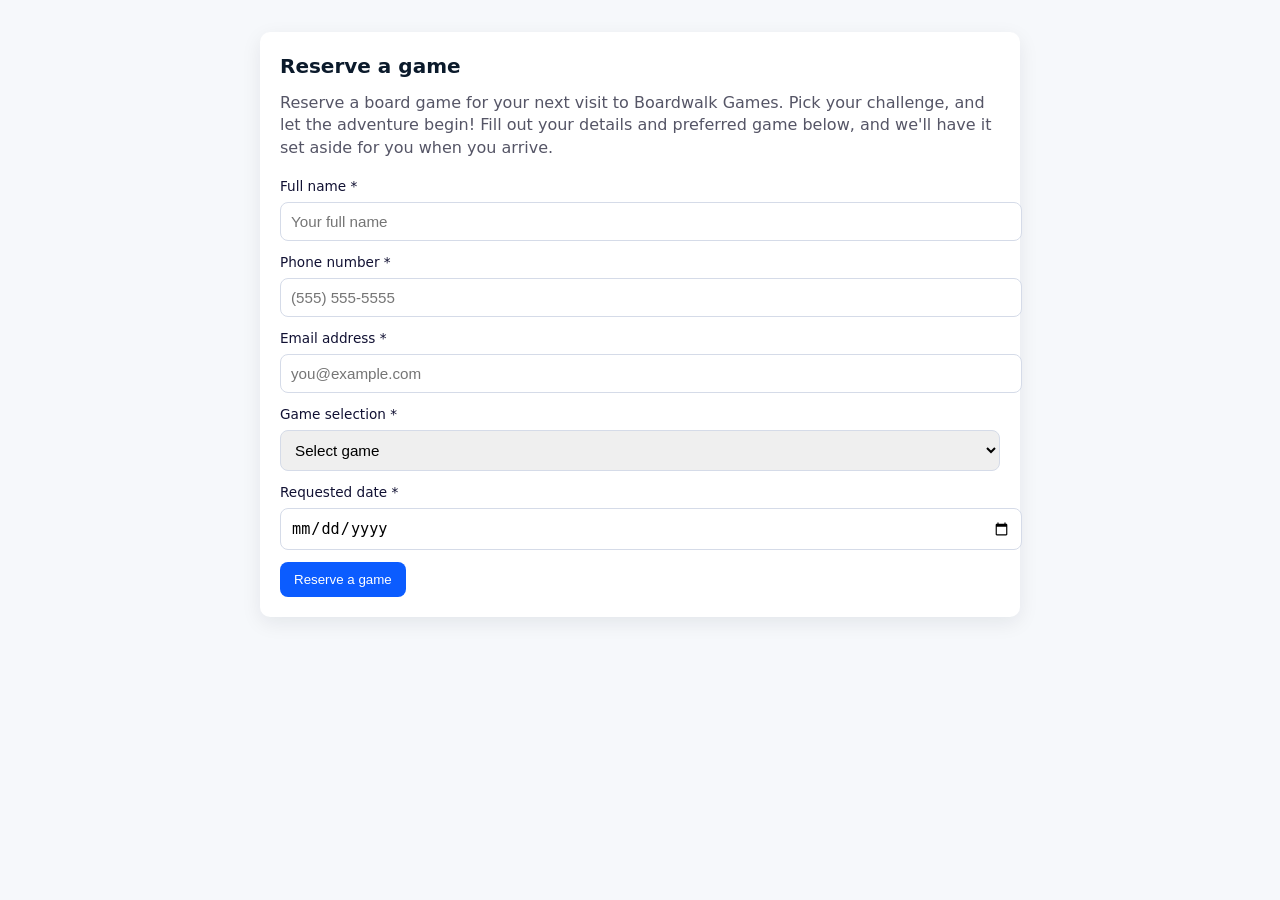
<file: assets/game-reservation-booking-form.html>
<!doctype html>
<html lang="en">
<head>
	<meta charset="utf-8">
	<meta name="viewport" content="width=device-width, initial-scale=1">
    <meta name="description" content="Reserve a board game at Boardwalk Games with our easy online booking form. Select your game, date, and details for a seamless reservation.">
    <link rel="canonical" href="https://boardwalk-games.co/assets/game-reservation-booking-form.html">
	<title>Reserve a Game | Boardwalk Games</title>
    <link rel="preconnect" href="https://cdn.jsdelivr.net" crossorigin>


    <link rel="preconnect" href="https://fonts.googleapis.com">
    <link rel="preconnect" href="https://fonts.gstatic.com" crossorigin>
    <link href="https://fonts.googleapis.com/css2?family=Inter:wght@100..900&family=Macondo&display=swap" rel="stylesheet">
    <link rel="preconnect" href="https://kit.fontawesome.com" crossorigin>

	<style>
		:root{--max-width:720px;--accent:#0b5cff}
		body{font-family:system-ui,-apple-system,Segoe UI,Roboto,Helvetica,Arial;line-height:1.4;padding:24px;background:#f6f8fb;color:#0b1a2b}
		.container{max-width:var(--max-width);margin:0 auto;background:#fff;border-radius:10px;padding:20px;box-shadow:0 6px 20px rgba(13,20,40,.08)}
		h1{font-size:1.25rem;margin:0 0 12px}
		p.lead{margin:0 0 18px;color:#556}
		form{display:grid;grid-template-columns:1fr 1fr;gap:12px}
		label{display:block;font-size:.85rem;margin-bottom:6px;color:#113}
		input[type="text"],input[type="email"],input[type="tel"],input[type="date"],input[type="time"],select,textarea{width:100%;padding:10px;border:1px solid #d5dbe8;border-radius:8px;font-size:.95rem}
		textarea{min-height:90px;resize:vertical}
		.full{grid-column:1/3}
		.actions{display:flex;gap:10px;align-items:center;justify-content:space-between;grid-column:1/3;margin-top:6px}
		.btn{background:var(--accent);color:#fff;padding:10px 14px;border-radius:8px;border:none;cursor:pointer}
		.btn.secondary{background:#eef3ff;color:var(--accent);border:1px solid rgba(11,92,255,.12)}
		.help{font-size:.85rem;color:#556}
		@media (max-width:640px){form{grid-template-columns:1fr} .actions{flex-direction:column;align-items:stretch}}
	</style>
</head>
<body>
	<main class="container">
		<h1>Reserve a game</h1>
		<p class="lead">Reserve a board game for your next visit to Boardwalk Games. Pick your challenge, and let the adventure begin! Fill out your details and preferred game below, and we'll have it set aside for you when you arrive.</p>

		<form id="bookingForm" autocomplete="on" novalidate>
			<div class="full">
				<label for="fullName">Full name *</label>
                	<input id="fullName" name="fullName" type="text" autocomplete="name" required placeholder="Your full name">
                </div>

                <div class="full">
                	<label for="phone">Phone number *</label>
                	<input id="phone" name="phone" type="tel" autocomplete="tel" required placeholder="(555) 555-5555">
                </div>

                <div class="full">
                    <label for="email">Email address *</label>
                    <input id="email" name="email" type="email" autocomplete="email" required placeholder="you@example.com">
                </div>
                <div class="full">
				<label for="game">Game selection *</label>
				<select id="game" name="game" required>
					<option value="">Select game</option>
					<option>Galaxy Pioneers</option>
					<option>Mystic Woods</option>
					<option>Captain's Gambit</option>
					<option>Critter Quest</option>
					<option>Settlers of Catan</option>
					<option>Monopoly</option>
					<option>Exploding Kittens</option>
					<option>Cluedo</option>
				</select>
			</div>

			<div class="full">
				<label for="date">Requested date *</label>
				<input id="date" name="date" type="date" required>
			</div>

			<div class="full">
				<button type="submit" class="btn">Reserve a game</button>
			</div>
		</form>

		<script>
			document.getElementById('bookingForm').addEventListener('submit', function(e){
				e.preventDefault();
				if(!this.checkValidity()){
					this.reportValidity();
					return;
				}
				// Minimal client-side confirmation. Replace with real submit logic.
				alert('Thank you for booking, we will be in touch shortly to confirm your booking.');
				this.reset();
				window.location.href = '../index.html';
			});
		</script>
	</main>
</body>
</html>
</file>
